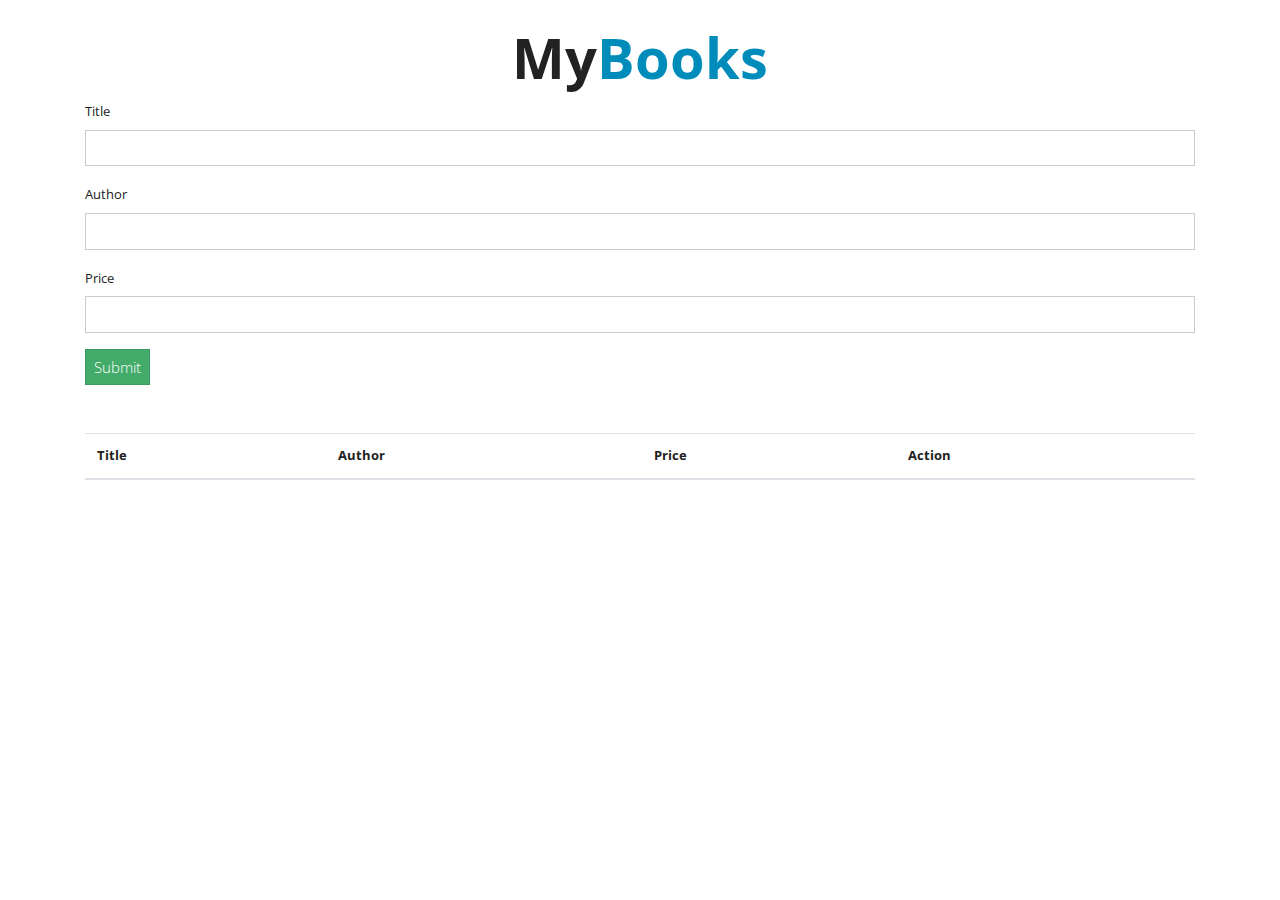
<file: BookListAsg/index.html>
<!DOCTYPE html>
<html lang="en">
<head>
    <meta charset="UTF-8">
    <meta name="viewport" content="width=device-width, initial-scale=1.0">
    <link rel="stylesheet" href="assets/css/bootstrap.min.css" />
    
    <title>MyBookList App</title>
</head>
<body>

    <div class="container mt-4">
        <!-- HEADING -->
        <h1 class="display-4 text-center" style="font-weight: bold;">
            My<span class="text-primary">Books</span>
        </h1>

        <!-- FORM -->
        <form id="book-form">
            <div class="form-group">
                <label for="title">Title</label>
                <input type="text" id="title" class="form-control" />
            </div>

            <div class="form-group">
                <label for="author">Author</label>
                <input type="text" id="author" class="form-control" />
            </div>

            <div class="form-group">
                <label for="isbn">Price</label>
                <input type="number" id="isbn" class="form-control" />
            </div>

            <input type="submit" value="Submit" class="btn btn-success" />
        </form>

        <table class="table table-striped mt-5">
            <thead>
                <tr>
                    <th>Title</th>
                    <th>Author</th>
                    <th>Price</th>
                    <th>Action</th>
                </tr>
            </thead>

            <tbody id="book-list">

            </tbody>
        </table>
    </div>
    
    <script src="app.js"></script>
</body>
</html>
</file>
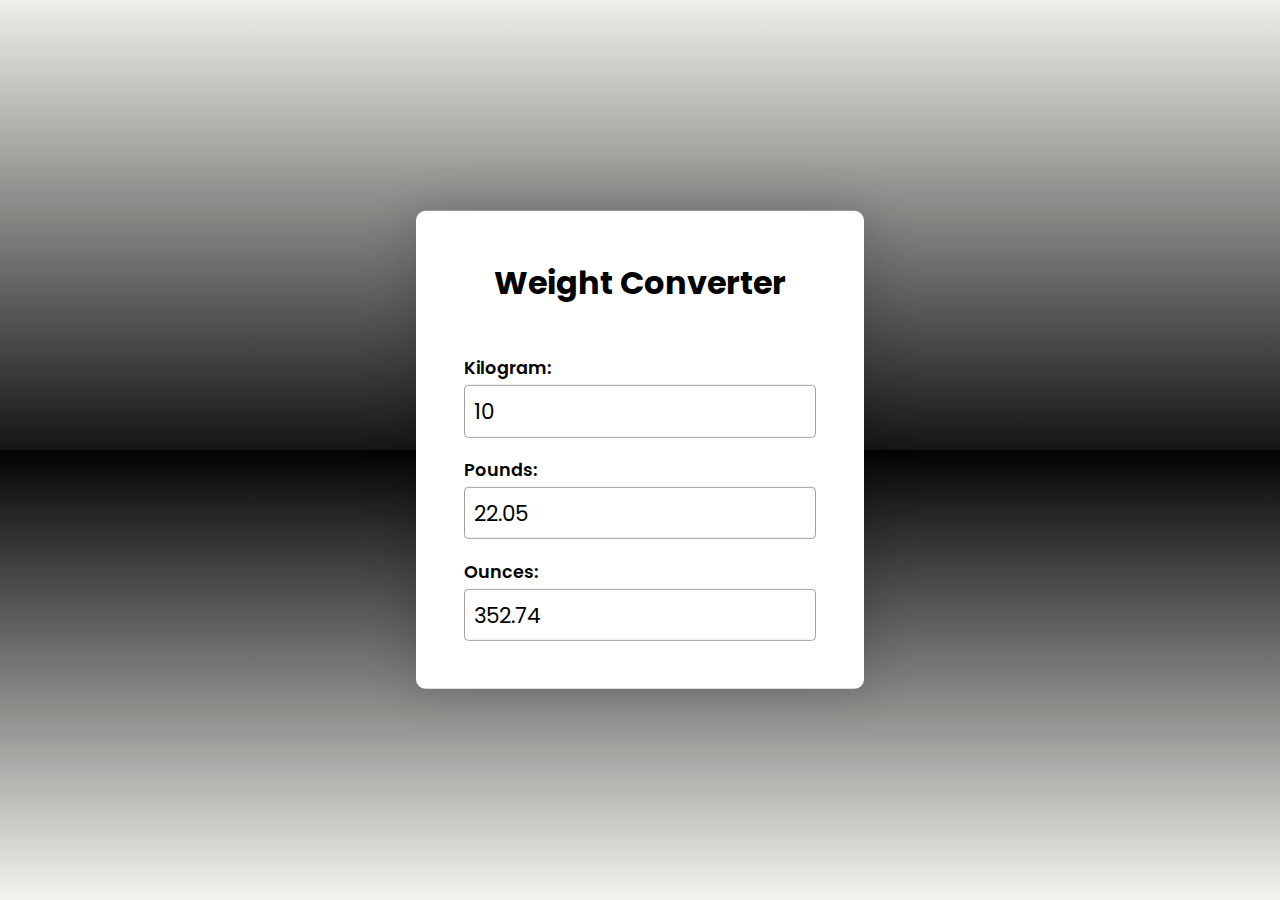
<file: ConverterApp/index.html>
<!DOCTYPE html>
<html lang="en">
<head>
    <meta charset="UTF-8">
    <meta http-equiv="X-UA-Compatible" content="IE=edge">
    <meta name="viewport" content="width=device-width, initial-scale=1.0">
    <title>Convertor</title>
<link href="https://fonts.googleapis.com/css2?family=Poppins:wght@400;600&display=swap" rel="stylesheet"/>
<link rel="stylesheet" href="style.css"/>
</head>
<body>
    <div class="container">
        <h2>Weight Converter</h2>
        <div class="input-wrapper">
          <label for="kg">Kilogram:</label>
          <input type="number" id="kg" value="10"/>
        </div>

        <div class="input-wrapper">
          <label for="lb">Pounds:</label>
          <input type="number" id="lb" />
        </div>

        <div class="input-wrapper">
          <label for="oz">Ounces:</label>
          <input type="number" id="oz" />
        </div>
      </div>
      <script src="script.js"></script>
</body>
</html>
</file>
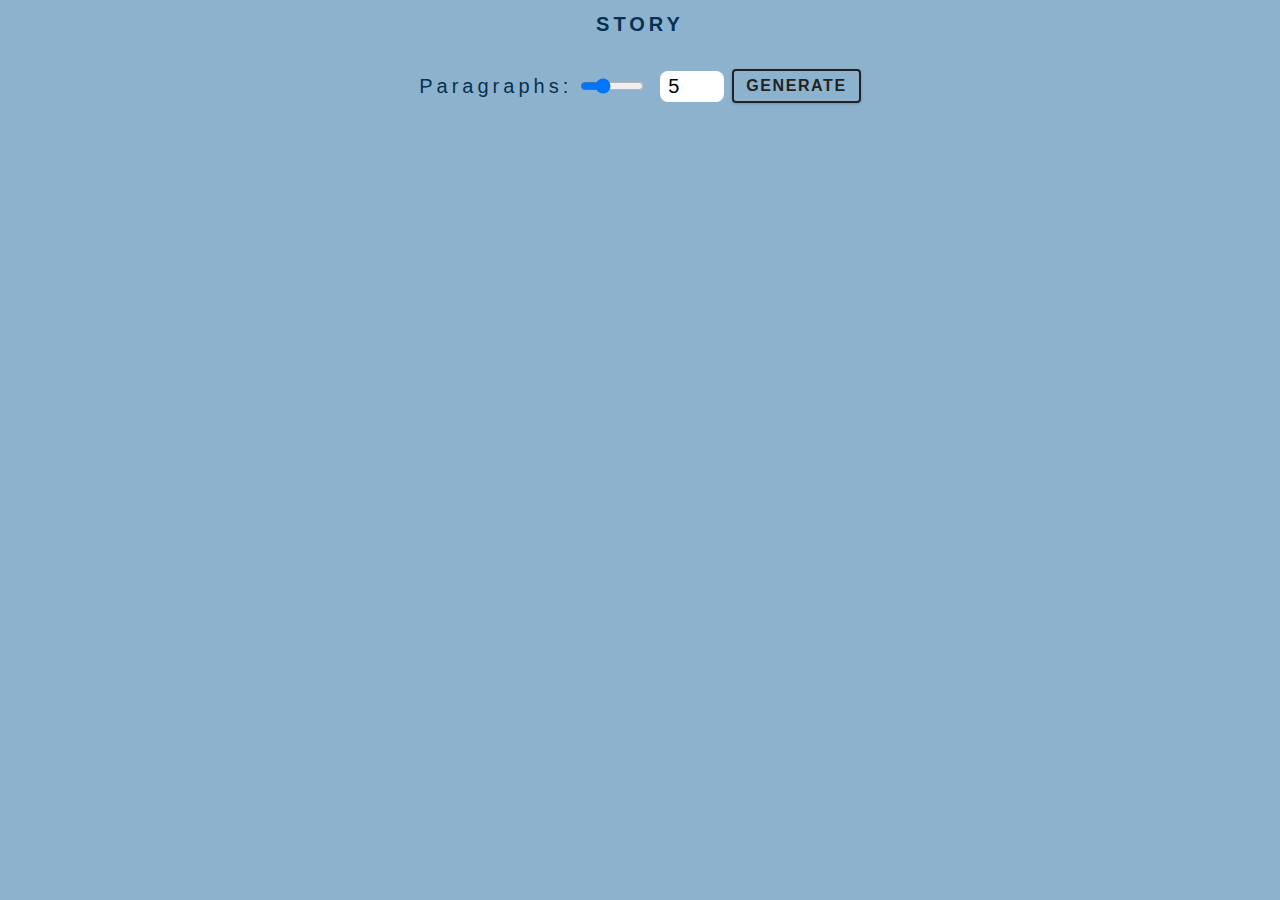
<file: Lorem32/index.html>
<!DOCTYPE html>
<html lang="en">
<head>
  <meta charset="UTF-8">
  <meta name="viewport" content="width=device-width, initial-scale=1.0">
  <link rel="stylesheet" href="styles.css">
  <title>Lorem</title>
</head>
<body>
  <section class="section-center">
    <h3>Story</h3>
    <form class="lorem-form">
      <label for="numofpara">paragraphs:</label>
      <div class="paraAmountNum">
        <input type="range" min="1" max="20" value="5" id="numofparaRange" />
        <input type="number" min="1" max="20" value="5" id="numofpara" />
      </div>
      <button type="submit" class="btn">generate</button>
    </form>
    <article class="lorem-text"></article>
  </section>
  <script src="main.js"></script>
</body>
</html>
</file>
<file: ConverterApp/style.css>
* {
    padding: 0;
    margin: 0;
    box-sizing: border-box;
    font-family: "Poppins", sans-serif;
  }
  body {
    height: 100vh;
     background: linear-gradient(#edefe9, #141514 50%, #030303 50%,#f3f4ef); 
  }
  .container {
    background-color: #ffffff;
    width: 90vw;
    font-size: 16px;
    max-width: 28em;
    padding: 3em;
    position: absolute;
    transform: translate(-50%, -50%);
    top: 50%;
    left: 50%;
    box-shadow: 0 0 3.2em rgba(1, 3, 29, 0.2);
    border-radius: 0.6em;
  }
  h2 {
    font-size: 2em;
    text-align: center;
    margin-bottom: 1.5em;
  }
  .input-wrapper input {
    display: block;
    width: 100%;
    font-size: 1.35em;
    padding: 0.4em;
    border: 1px solid #a0a0a0;
    border-radius: 0.2em;
  }
  .input-wrapper label {
    display: block;
    font-size: 1.1em;
    font-weight: 600;
    margin-bottom: 0.25em;
  }
  .input-wrapper:not(:last-child) {
    margin-bottom: 1.2em;
  }
  @media screen and (max-width: 28em) {
    .container {
      font-size: 14px;
    }
  }
</file>
<file: Lorem32/styles.css>
*,
::after,
::before {
  margin: 0;
  padding: 0;
  box-sizing: border-box;
}
body {
  font-family: 'Segoe UI', Tahoma, Geneva, Verdana, sans-serif;
  background: hsl(206, 40%, 68%);
  color: hsl(207, 69%, 5%);
  line-height: 1.5;
  font-size: 0.875rem;
}

h3 {
  font-size: 1.25rem;
  text-transform: uppercase;
  color: hsl(205, 86%, 17%);
  line-height: 1.25;
  margin: 0.75rem 0;
  letter-spacing: 0.25rem;
  text-align: center;
}
.lorem-form {
  text-transform: capitalize;
  letter-spacing: 0.25rem;
  margin-top: 2rem;
  margin-bottom: 4rem;
  display: flex;
  justify-content: center;
  align-items: center;
}
.paraAmountNum{
  display: flex;
  justify-content: center;
  align-items: center;
}
label {
  font-size: 1.25rem;
  color: hsl(205, 86%, 17%);
}
input {
  padding: 0.25rem 0.5rem;

  width: 4rem;
  border-radius: 0.5rem;
  border: none;
  margin: 0 0.5rem;
  font-size: 1.25rem;
}

.btn {
  text-transform: uppercase;
  background: transparent;
  color: #222;
  letter-spacing: 0.1rem;
  display: inline-block;
  font-weight: 700;
  transition: all 0.3s linear;
  border: 2px solid #222;
  cursor: pointer;
  box-shadow: 0 1px 3px rgba(0, 0, 0, 0.2);
  border-radius: 0.25rem;
  font-size: 1rem;
  padding: 0.375rem 0.75rem;
}
.btn:hover {
  color: #fff;
  background: #222;
}

.result {
  width:80vw;
  margin: 1rem auto;
}
</file>
